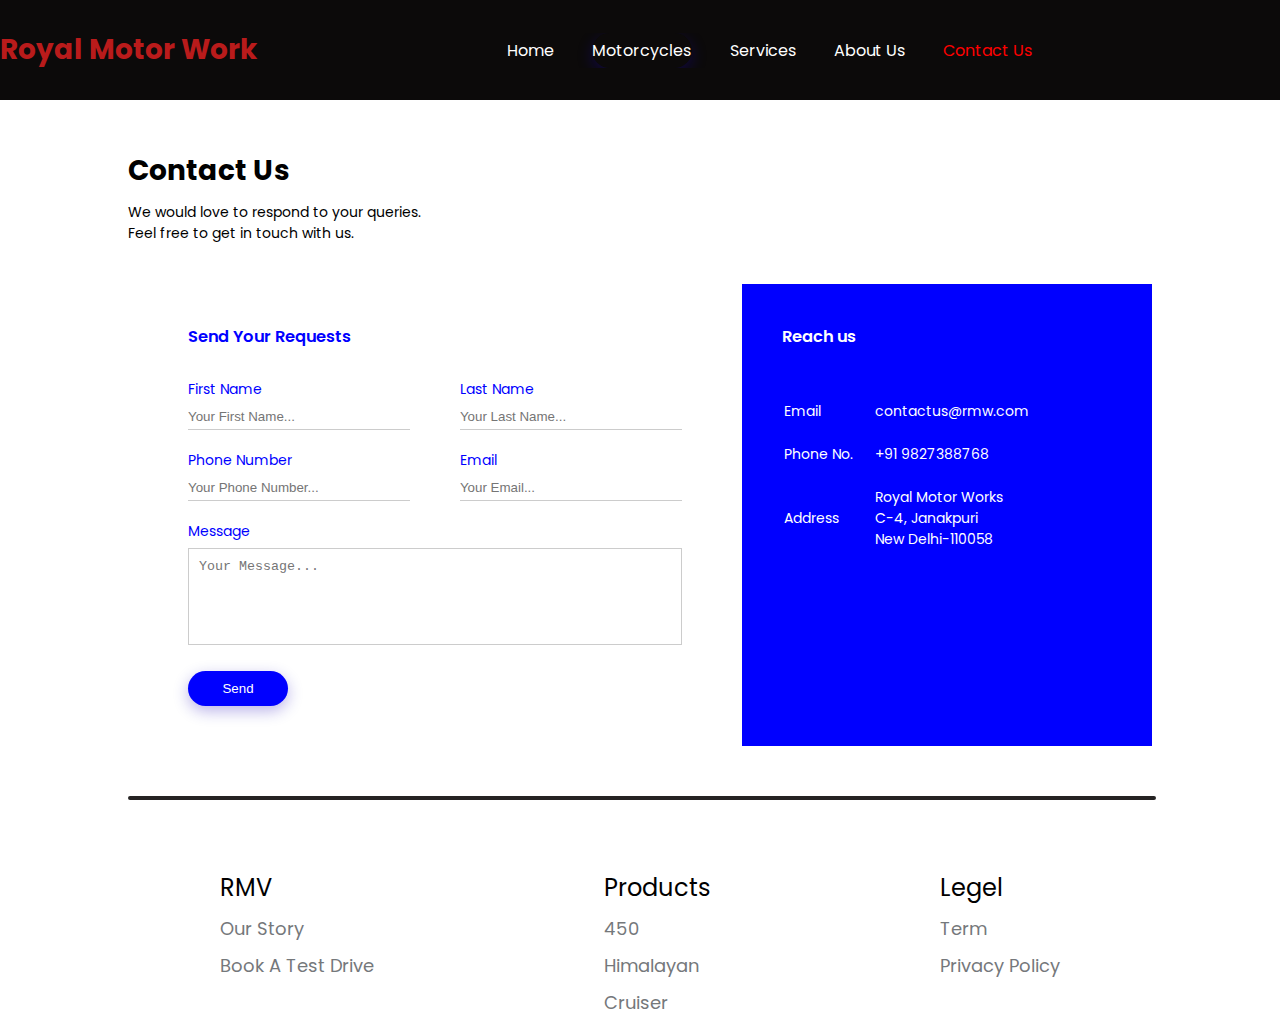
<file: website/contact us/contactus.html>
<!DOCTYPE html>
<html lang="en">
<head>
    <meta charset="UTF-8">
    <meta http-equiv="X-UA-Compatible" content="IE=edge">
    <meta name="viewport" content="width=device-width, initial-scale=1.0">
    <link rel="stylesheet" href="ContactUsStyle.css">
    <link rel="preconnect" href="https://fonts.googleapis.com">
<link rel="preconnect" href="https://fonts.gstatic.com" crossorigin>
<link href="https://fonts.googleapis.com/css2?family=Poppins:wght@400;600;800&display=swap" rel="stylesheet">
    <title>Contact Us</title>
</head>
<body>

    <div class="header">
        <h1 onclick="location.href='/index.html'">Royal Motor Work</h1>
        <nav class="navbar">
            <ul>
                <li class="items"><a href="/index.html">Home</a></li>
                <li class="items"><div class="dropdown">
                  <button class="dropbtn">Motorcycles 
                    <i class="fa fa-caret-down"></i>
                  </button>
                  <div class="dropdown-content">
                    <a href="/motorcycles/450.html">450</a>
                    <a href="/motorcycles/himalayan.html">Himalayan</a>
                    <a href="/motorcycles/cruiser.html">Cruiser</a>
                  </div>
                </div> 
                <li class="items"><a href="/Services/service.html">Services</a></li>
                <li class="items"><a href="/about us/about-us.html">About Us</a></li>
                <li class="items"><a href="/contact us/contactus.html" class="current">Contact Us</a></li>
            </ul>
        </nav>
      </div>

    <div class="container">
        <h1>Contact Us</h1>
        <p>We would love to respond to your queries. <br>
             Feel free to get in touch with us.</p>
        <div class="contact-box">
            <div class="contact-left">
                <h3>Send Your Requests</h3>

                <form action>
                    <div class="input-row">
                        <div class="input-group">
                            <label>First Name</label>
                            <input type="text" placeholder="Your First Name...">
                        </div>
                        <div class="input-group">
                            <label>Last Name</label>
                            <input type="text" placeholder="Your Last Name...">
                        </div>
                    </div>

                    <div class="input-row">
                        <div class="input-group">
                            <label>Phone Number</label>
                            <input type="text" placeholder="Your Phone Number...">
                        </div>
                        <div class="input-group">
                            <label>Email</label>
                            <input type="email" placeholder="Your Email...">
                        </div>
                    </div>
                    <label>Message</label>
                    <textarea rows="5" placeholder="Your Message..."></textarea>

                    <button type="submit" formaction="mailto:yashcoolrk@gmail.com">Send</button>

                </form>
            </div>
            <div class="contact-right">
                <h3>Reach us</h3>
                <table>
                    <tr>
                        <td>Email</td>
                        <td>contactus@rmw.com</td>
                    </tr>
                    <tr>
                        <td>Phone No.</td>
                        <td>+91 9827388768</td>
                    </tr>
                    <tr>
                        <td>Address</td>
                        <td>Royal Motor Works<br>
                            C-4, Janakpuri<br>
                            New Delhi-110058</td>
                    </tr>
                </table>
            </div>
        </div>
    </div>

    <hr>
    <div class="footer-2">
        <div class="foot">
          <div>RMV</div>
          <div><a href="/about us/about-us.html">Our Story</a></div>
          <div><a href="/book-test-drive/book.html">Book A Test Drive</a></div>
        </div>
        <div class="foot">
          <div>Products</div>
          <div><a href="/motorcycles/450.html">450</a></div>
          <div><a href="/motorcycles/himalayan.html">Himalayan</a></div>
          <div><a href="/motorcycles/cruiser.html">Cruiser</a></div>
        </div>
        <div class="foot">
          <div>Legel</div>
          <div><a href="/legel/terms.html">Term</a></div>
          <div><a href="/legel/privacy.html">Privacy Policy</a></div>
        </div>
      </div>

        <script>
          function sendMail() {
              var email = document.getElementsByClassName('input-group').elements['email'].innertext;
              var link = email
              
            //   + "?cc=myCCaddress@example.com"
              + "&subject=" + encodeURIComponent("Thank You For Contacting Us")
              + "&body=" + encodeURIComponent(document.getElementById('myText').value)
              ;
              
              window.location.href = link;
            }
        </script>
            

</body>
</html>
</file>
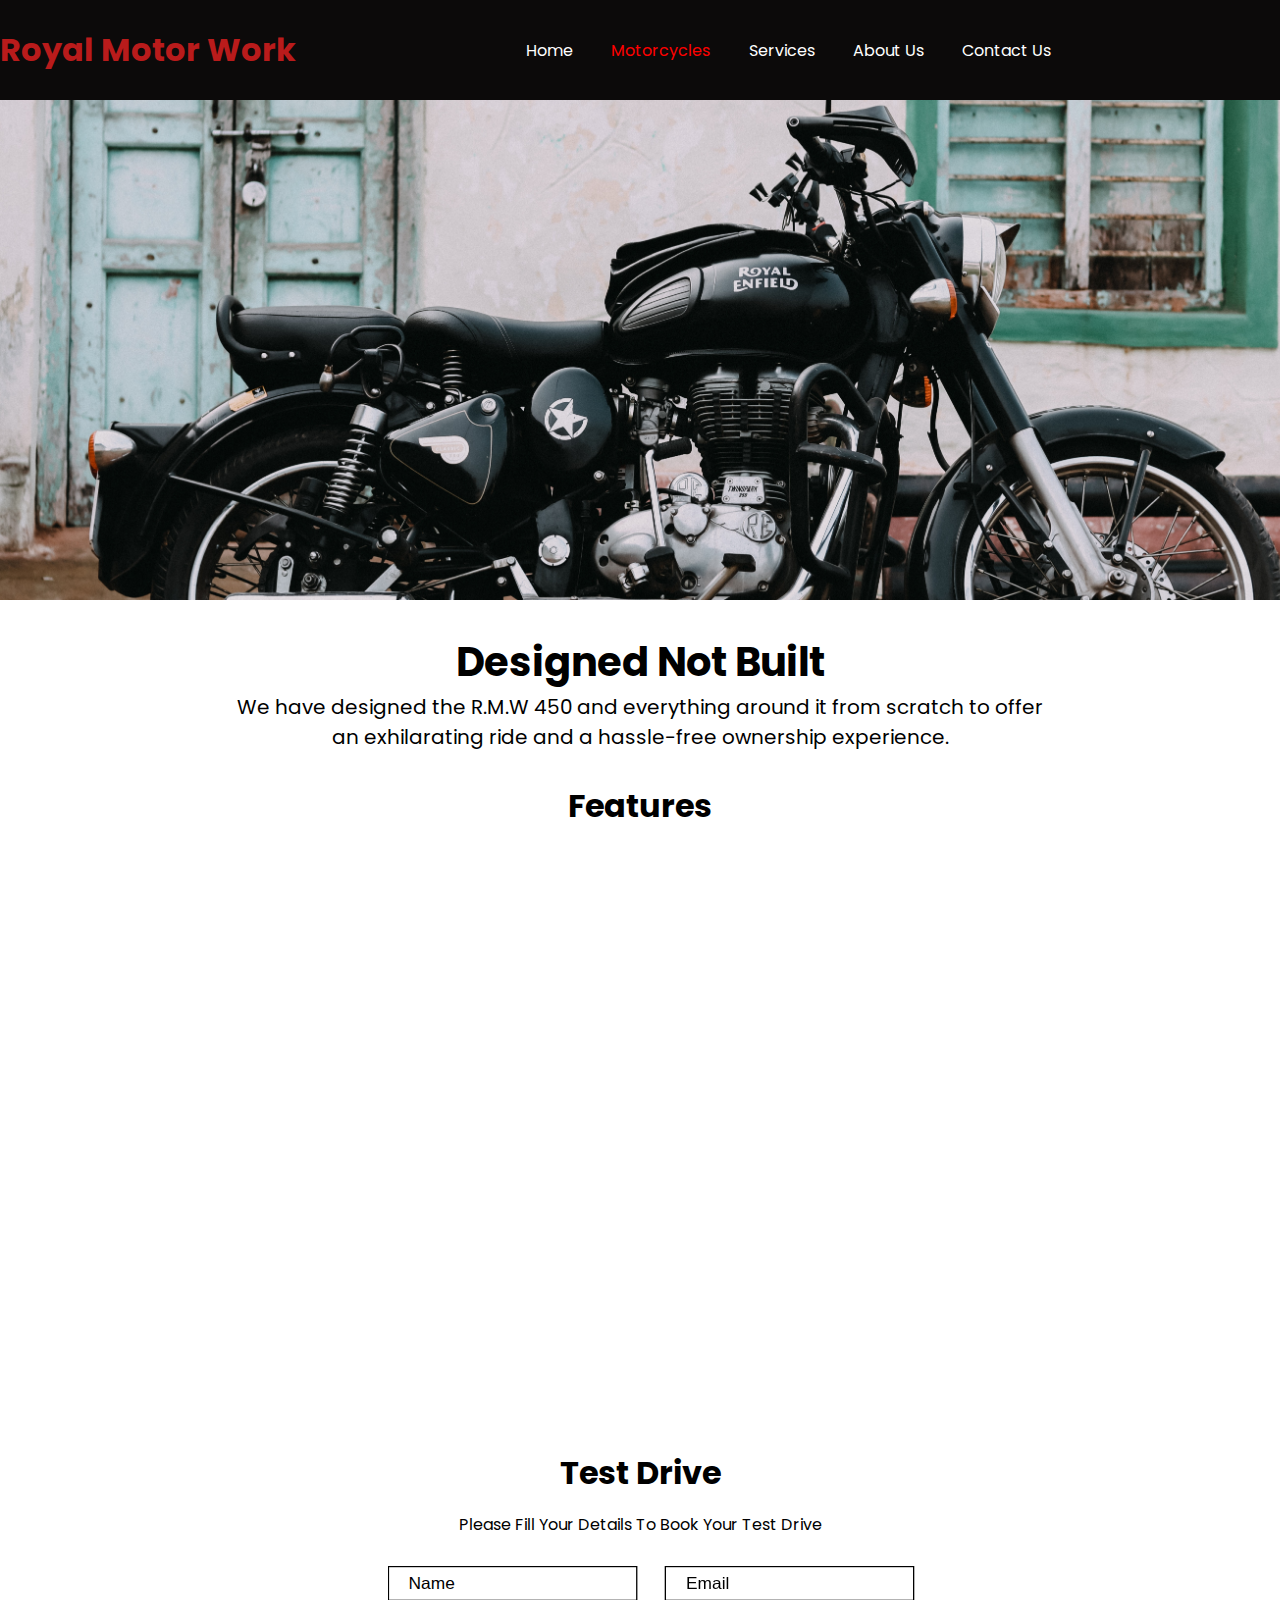
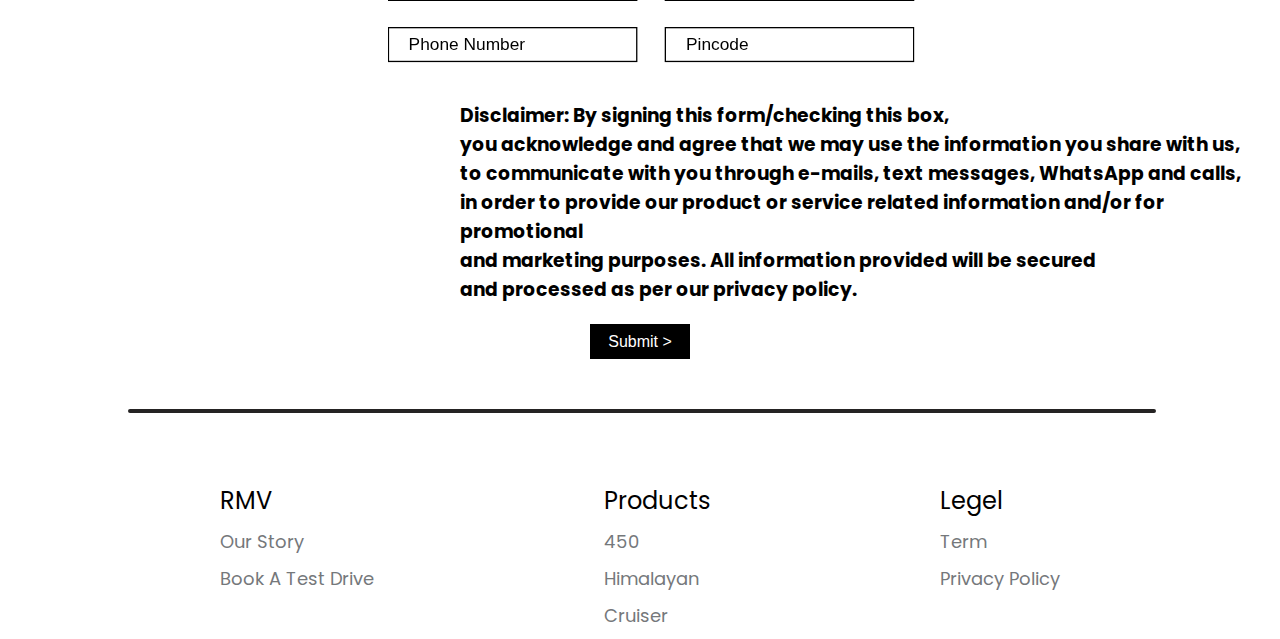
<file: website/motorcycles/450.html>
<!DOCTYPE html>
<html lang="en">
<head>
    <meta charset="UTF-8">
    <meta http-equiv="X-UA-Compatible" content="IE=edge">
    <meta name="viewport" content="width=device-width, initial-scale=1.0">
    <title>All New 450</title>
    <link rel="stylesheet" href="css/style.css">
    <link rel="preconnect" href="https://fonts.googleapis.com">
<link rel="preconnect" href="https://fonts.gstatic.com" crossorigin>
<link href="https://fonts.googleapis.com/css2?family=Poppins:wght@400;600;800&display=swap" rel="stylesheet">
</head>
<body>
    <div class="header">
        <h1 onclick="location.href='/index.html'">Royal Motor Work</h1>
        <nav class="navbar">
            <ul>
                <li class="items"><a href="/index.html">Home</a></li>
                <li class="items"><div class="dropdown">
                  <button class="dropbtn" class="current">Motorcycles 
                    <i class="fa fa-caret-down"></i>
                  </button>
                  <div class="dropdown-content">
                    <a href="/motorcycles/450.html">450</a>
                    <a href="/motorcycles/himalayan.html">Himalayan</a>
                    <a href="/motorcycles/cruiser.html">Cruiser</a>
                  </div>
                </div> 
                </li>
                <li class="items"><a href="/Services/service.html">Services</a></li>
                <li class="items"><a href="/about us/about-us.html">About Us</a></li>
                <li class="items"><a href="/contact us/contactus.html">Contact Us</a></li>
            </ul>
        </nav>
      </div>
    <div class="head">
        <img src="img/450-1.jpg" alt="450">
        <div class="content">
            <h1>
                Designed Not Built
            </h1>
            <p style="text-align: center;">We have designed the R.M.W 450 and everything around it from scratch to offer<br>an exhilarating ride and a hassle-free ownership experience.</p>
        </div>
    </div>
    <div class="performance">
        <h1>Features</h1>
        <div class="card">
            <div id="data-1" class="card-data">
                <div class="data">
                    <h3>Smoother With Every Ride</h3>
                    <p>Gliding down the open road, swooping around twisties and weaving through the city, the versatile and timeless Classic is designed for effortless maneuverability. Impeccably-mapped fuel injection, easy gearshifts and equipped with a balancer shaft, the new Classic 350 delivers the most refined ride experience that will soothe, bewitch and thrill its rider.
                    </p>
                </div>
            </div>
            <div id="data-2" class="card-data">
                <div  class="data">
                    <h3>Stronger With Time</h3>
                    <p>Central to the Classic 350 is an all-new heart which beats to a unique rhythm, partnered with a new twin downtube chassis that rides strong and true. The Classic is your ally whatever the destination with its dependable build quality and large diameter disc brakes for a superior braking. The Classic is endowed with superior comfort too with its wider seat cosseting the rider.
                    </p>
                </div>
            </div>
            <div id="data-3" class="card-data">
                <div  class="data">
                    <h3>Smarter Up To The Minute</h3>
                    <p>Timeless also means ‘up with the times’, and Classic’s new instrument cluster combines the gracefulness of an analogue speedometer with the functionality of an LCD display. An intuitive turn-by-turn navigation pod, the Royal Enfield TripperTM assists your traverse through the high mountains, the coastlines and the city alike. A discreet USB port mounted below the handlebars enables essential charging on the go.
                    </p>
                </div>
            </div>
        </div>
    </div>




    <div class="footer">
        <h1>Test Drive</h1>
        <div id="foot-1">Please Fill Your Details To Book Your Test Drive</div>
        <div class="test-drive">
            <form name="myForm">
                <div class="input-row">
                    <div class="input">
                        <input type="text" name="fname" placeholder="Name" required>
                    </div>
                    <div class="input">
                        <input type="email"  placeholder="Email">
                    </div>
                </div>
                <div class="input-row">
                    <div class="input">
                        <input type="text" placeholder="Phone Number">
                    </div>
                    <div class="input">
                        <input type="text" placeholder="Pincode">
                    </div>
                </div>
            </form>
        </div>
    </div>
        <div class="disc">
            <h3>Disclaimer: By signing this form/checking this box,<br> you acknowledge and agree that we may use the information you share with us,<br> to communicate with you through e-mails, text messages, WhatsApp and calls,<br> in order to provide our product or service related information and/or for promotional <br> and marketing purposes. All information provided will be secured <br> and processed as per our privacy policy.</h3>
        </div>
        <div class="submit">
            <button type="submit">Submit ></button>
        </div>
        <hr>
        <div class="footer-2">
            <div class="foot">
              <div>RMV</div>
              <div><a href="/about us/about-us.html">Our Story</a></div>
              <div><a href="/book-test-drive/book.html">Book A Test Drive</a></div>
            </div>
            <div class="foot">
              <div>Products</div>
              <div><a href="/motorcycles/450.html">450</a></div>
              <div><a href="/motorcycles/himalayan.html">Himalayan</a></div>
              <div><a href="/motorcycles/cruiser.html">Cruiser</a></div>
            </div>
            <div class="foot">
              <div>Legel</div>
              <div><a href="/legel/terms.html">Term</a></div>
              <div><a href="/legel/privacy.html">Privacy Policy</a></div>
            </div>
          </div>
          </script>
    </body>
</html>
</file>
<file: website/contact us/ContactUsStyle.css>
*{
    margin: 0px;
    padding: 0px;
}
body{
    background: white;
    font-size: 14px;
    font-family: 'Poppins', sans-serif;
}

.header{
    background-color: rgb(12, 10, 10);
    display: flex;
    align-items: center;
    height: 100px;
}
.header h1{
    color: rgb(185, 27, 27);
}
.header nav{
    margin: auto auto;
}
.navbar ul{
    display: flex;
    padding: 0px;
    align-items: center;
}
.items{
    list-style: none;
    margin: 4px;
}
.items .dropdown{
  padding:0px 15px;
}
.items a{
    font-size: 16px;
    padding: 1px 15px;
    text-decoration: none;
    color: white;
}


a.current{
  color: red;
}



.dropdown {
  float: left;
  overflow: hidden;
}

.dropdown .dropbtn {
  font-size: 16px;  
  border: none;
  outline: none;
  background-color: inherit;
  font-family: inherit;
  margin: 0;
  padding: 0;
  color: white;
}

.navbar a:hover{
  color: red;
}

.dropdown:hover .dropbtn {
  color: red;
}

.dropdown-content {
  display: none;
  position: absolute;
  background-color: black;
  min-width: 160px;
  box-shadow: 0px 8px 16px 0px rgba(0,0,0,0.2);
  z-index: 1;
}

.dropdown-content a {
  float: none;
  color: white;
  padding: 12px 16px;
  text-decoration: none;
  display: block;
  text-align: left;
}

.dropdown-content a:hover {
  background-color: black;
}

.dropdown:hover .dropdown-content {
  display: block;
}

.container{
    width: 80%;
    margin:50px auto;
}
.contact-box{
    background: white;
    display: flex;
}
.contact-left{
    flex-basis: 60%;
    padding: 40px 60px;
}
.contact-right{
    color: white;
    flex-basis: 40%;
    padding: 40px;
    background: blue;
}
.container h1{
    margin-bottom: 10px;
}
.container p{
    margin-bottom: 40px;
}
.input-row{
    display: flex;
    justify-content: space-between;
    margin-bottom: 20px;
}
.input-row .input-group{
    flex-basis: 45%;
}
input{
    width: 100%;
    border: none;
    border-bottom: 1px solid #ccc;
    outline: none;
    padding-bottom: 5px;
}
textarea{
    width: 100%;
    border: 1px solid #ccc;
    outline: none;
    padding: 10px;
    box-sizing: border-box;
    resize: none;
}
label{
    color: blue;
    margin-bottom: 6px;
    display: block;
}
button{
    background: blue;
    width: 100px;
    border: none;
    outline: none;
    color: white;
    height: 35px;
    border-radius: 30px;
    margin-top: 20px;
    box-shadow: 0px 5px 15px 0px rgba(28,0,181,0.3)
}
.contact-left h3{
    color: blue;
    font-weight: 600;
    margin-bottom: 30px;
}
.contact-right h3{
    font-weight: 600;
    margin-bottom: 30px;
}
tr td:first-child{
    padding-right: 20px;
}
tr td{
    padding-top: 20px;
}


hr{
    border: 2px solid rgb(37, 35, 35);
    background-color: rgb(37, 35, 35);
    border-radius: 10px;
    margin-top: 50px;
    width: 80%;
    position: relative;
    left: 10%;
}

div.footer-2{
    display: flex;
    justify-content: space-evenly;
    padding-top: 60px;
    font-size: large;
  }
  .foot div:first-child{
    color: black;
    font-size: x-large;
  }
  .foot div{
    margin: 10px;

  }

  .foot div a{
      text-decoration: none;
      color: #75787B;
  }

  .current{
      color: red;
  }
</file>
<file: website/motorcycles/css/style.css>
*{
    margin: 0px;
    padding: 0px;
}
body{
    font-family: 'Poppins', sans-serif;
}
.header{
    background-color: rgb(12, 10, 10);
    display: flex;
    align-items: center;
    height: 100px;
}
.header h1{
    color: rgb(185, 27, 27);
}
.header nav{
    margin: auto auto;
}
.navbar ul{
    display: flex;
    padding: 0px;
    align-items: center;
}
.items{
    list-style: none;
    margin: 4px;
}
.items .dropdown{
  padding:0px 15px;
}
.items a{
    padding: 1px 15px;
    text-decoration: none;
    color: white;
}


.dropbtn{
  color: red;
}



.dropdown {
  float: left;
  overflow: hidden;
}

.dropdown .dropbtn {
  font-size: 16px;  
  border: none;
  outline: none;
  background-color: inherit;
  font-family: inherit;
  margin: 0;
  padding: 0;
  color: red;
}

.navbar a:hover{
  color: red;
}

.dropdown:hover .dropbtn {
  color: red;
}

.dropdown-content {
  display: none;
  position: absolute;
  background-color: black;
  min-width: 160px;
  box-shadow: 0px 8px 16px 0px rgba(0,0,0,0.2);
  z-index: 1;
}

.dropdown-content a {
  float: none;
  color: white;
  padding: 12px 16px;
  text-decoration: none;
  display: block;
  text-align: left;
}

.dropdown-content a:hover {
  background-color: black;
}

.dropdown:hover .dropdown-content {
  display: block;
}
div.head img{
    object-fit: cover;
    width: 1416px;
    height: 500px
}
div.content{
    display: flex;
    flex-direction: column;
    align-items: center;
    padding-top: 25px;
    font-size: 20px;
}
div.performance{
    margin-top: 30px;
    display: flex;
    flex-direction: column;
    align-items: center;
}
div.performance h1{
    margin-bottom: 30px;
}
div.card{
    display: flex;
    overflow: hidden;
}
div#data-1{
    background: url("https://www.royalenfield.com/content/dam/royal-enfield/india/motorcycles/classic-350/features/desktop/stronger-time.jpg");
    background-size: cover;
    background-repeat: no-repeat;
}
div#data-2{
    background: url("https://www.royalenfield.com/content/dam/royal-enfield/india/motorcycles/classic-350/features/desktop/smoother-ride.jpg"); 
    background-size: cover;  
    background-repeat: no-repeat;
}
div#data-3{
    background: url("https://www.royalenfield.com/content/dam/royal-enfield/india/motorcycles/classic-350/features/desktop/smarter.jpg");
    background-size: cover;
    background-repeat: no-repeat;
}
div.data{
    padding-bottom: 300px;
    position: relative;
    top: 100%;
    transition: all .3s ease-in;
    color: white;
}
div.card-data:hover > .data{
    top:50%;
}
div.footer{
    margin-top: 60px;
    display: flex;
    flex-direction: column;
    align-items: center;
}
div#foot-1{
    margin-top: 15px;
    margin-bottom: 20px;
}
div.test-drive{
    margin-bottom: 30px;
}
form{
    position: relative;
    top: 20px;
    transform: scale(1.3);
}
div.input-row{
    display: flex;
    justify-content: space-between;
    margin-bottom: 20px;
}
.input-row .input{
    flex-basis: 45%;
}
input{
    width: 100%;
    border: none;
    border: 0.5px solid black;
    outline: none;
    padding-bottom: 5px;
}
input[placeholder]
{
    padding-top: 5px;
    padding-left: 15px;
}
::placeholder{
    color: black;
    font-weight: 500;
}
.disc{
    margin-top: 20px;
    padding-left: 460px;
}
.submit{
    display: flex;
    justify-content: center;
}
button{
    background: black;
    width: 100px;
    border: none;
    outline: none;
    color: white;
    height: 35px;
    margin-top: 20px;
    font-size: medium;
}

hr{
    border: 2px solid rgb(37, 35, 35);
    background-color: rgb(37, 35, 35);
    border-radius: 10px;
    margin-top: 50px;
    width: 80%;
    position: relative;
    left: 10%;
}

div.footer-2{
    display: flex;
    justify-content: space-evenly;
    padding-top: 60px;
    font-size: large;
  }
  .foot div:first-child{
    color: black;
    font-size: x-large;
  }
  .foot div{
    margin: 10px;
  }
  .foot div a{
      text-decoration: none;
      color: #75787B;
  }
</file>
